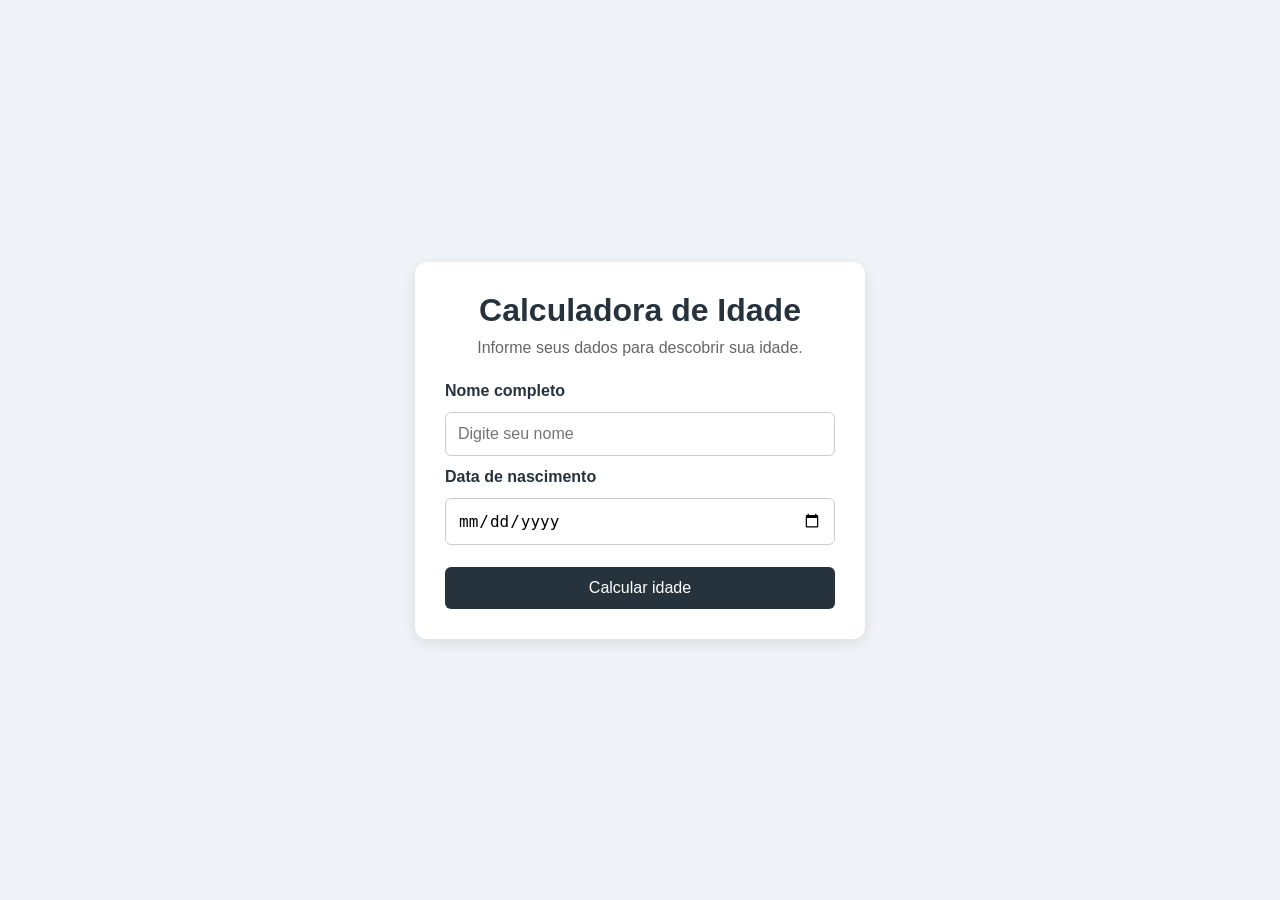
<file: Calc-Idade/index.html>
<!DOCTYPE html>
<html lang="pt-br">

<head>
    <meta charset="UTF-8">
    <meta name="viewport" content="width=device-width, initial-scale=1.0">
    <title>Calc. Idade</title>
    <link rel="stylesheet" href="style.css">
    <script defer src="script.js"></script>
</head>

<body>
    <main class="container">

        <h1>Calculadora de Idade</h1>

        <p>Informe seus dados para descobrir sua idade.</p>

        <!-- Formulário de cadastro -->
        <form id="formulario">

            <label for="nome">Nome completo</label>
            <input type="text" id="nome" placeholder="Digite seu nome" required>

            <label for="nascimento">Data de nascimento</label>
            <input type="date" id="nascimento" required>

            <button type="submit">Calcular idade</button>

        </form>

        <!-- Área de resultado -->
        <section id="resultado" class="resultado">

            <h2>Dados cadastrados</h2>

            <p>Nome: <span id="nomeResultado"></span></p>

            <p>Data de nascimento:
                <span id="dataResultado"></span>
            </p>

            <p>Idade:
                <strong id="idadeResultado"></strong>
            </p>

        </section>

    </main>
</body>

</html>
</file>
<file: Calc-Idade/style.css>
/* Configurações gerais */
* {
    margin: 0;
    padding: 0;
    box-sizing: border-box;
}

body {
    font-family: Arial, sans-serif;
    background-color: #f0f4f8;
    color: #26333d;

    display: flex;
    justify-content: center;
    align-items: center;

    min-height: 100vh;
}

/* Container principal */
.container {
    background-color: white;
    width: 90%;
    max-width: 450px;

    padding: 30px;
    border-radius: 12px;

    box-shadow: 0 4px 15px rgba(0, 0, 0, 0.1);
}

h1 {
    text-align: center;
    margin-bottom: 10px;
}

.container > p {
    text-align: center;
    color: #666;
    margin-bottom: 25px;
}

/* Formulário */
form {
    display: flex;
    flex-direction: column;
    gap: 12px;
}

label {
    font-weight: bold;
}

input {
    padding: 12px;
    border: 1px solid #ccc;
    border-radius: 6px;
    font-size: 16px;
}

input:focus {
    outline: none;
    border-color: #2684ff;
}

/* Botão */
button {
    margin-top: 10px;
    padding: 12px;

    background-color: #26333d;
    color: white;

    border: none;
    border-radius: 6px;

    font-size: 16px;
    cursor: pointer;
}

button:hover {
    background-color: #405563;
}

/* Resultado */
.resultado {
    display: none;

    margin-top: 25px;
    padding: 20px;

    background-color: #eafaf7;
    border-left: 4px solid #2fd6cb;
    border-radius: 6px;
}

.resultado h2 {
    margin-bottom: 15px;
    font-size: 20px;
}

.resultado p {
    margin-bottom: 12px;
    line-height: 1.5;
}

.resultado strong {
    color: #087f73;
    font-size: 20px;
}
</file>
